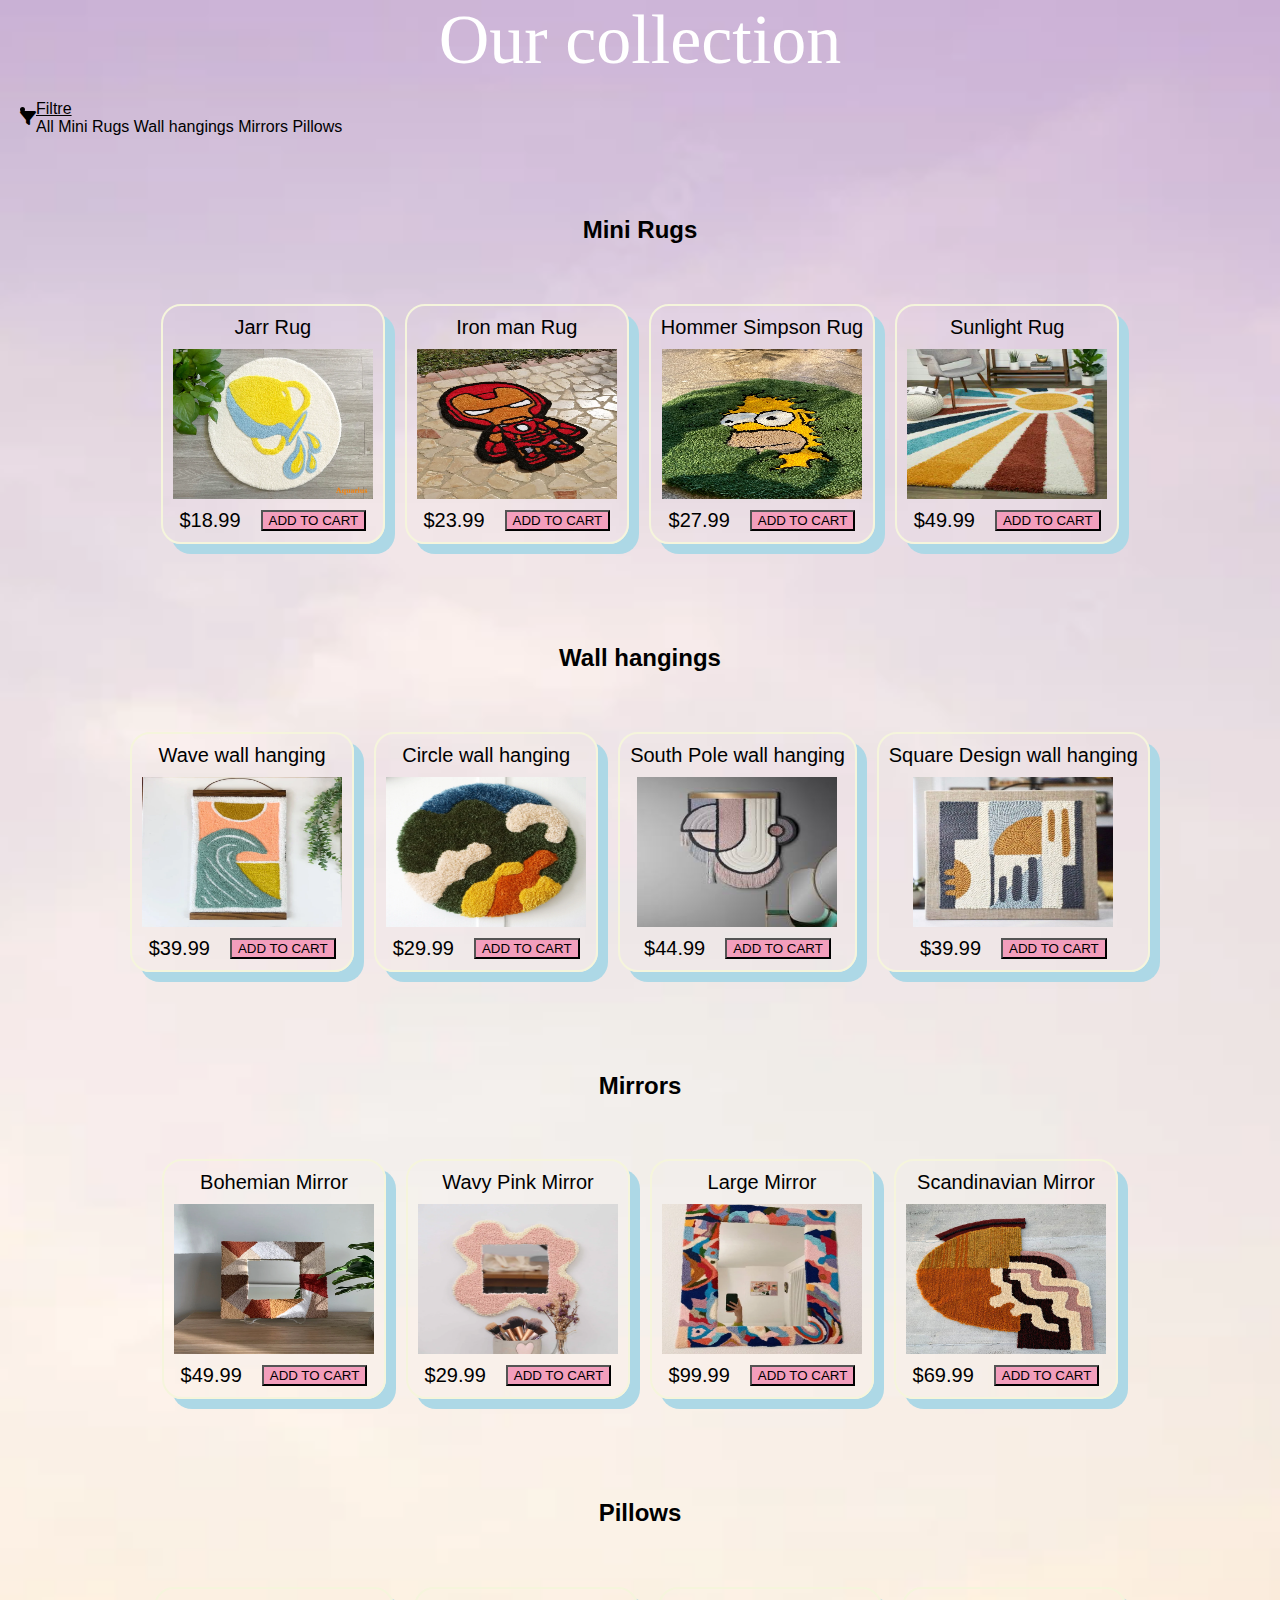
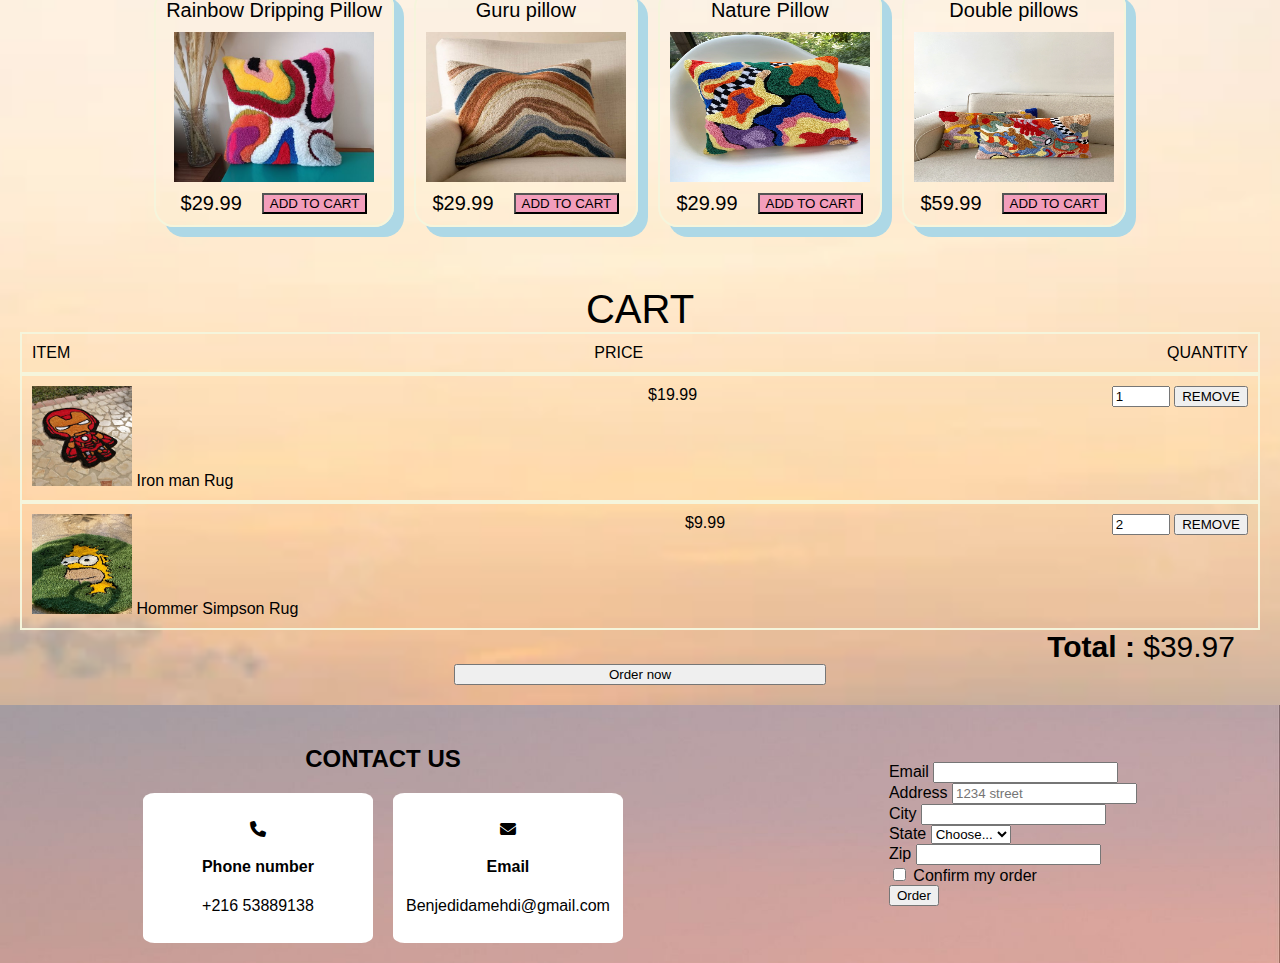
<file: Shop.html>
<!DOCTYPE html>
<html lang="en">
<head>
    <meta charset="UTF-8">
    <meta http-equiv="X-UA-Compatible" content="IE=edge">
    <meta name="viewport" content="width=device-width, initial-scale=1.0">

    <title>Collection</title>
    <link rel="stylesheet" href="https://cdn.jsdelivr.net/npm/bootstrap@4.6.2/dist/css/bootstrap.min.css" integrity="sha384-xOolHFLEh07PJGoPkLv1IbcEPTNtaed2xpHsD9ESMhqIYd0nLMwNLD69Npy4HI+N" crossorigin="anonymous">

    <link rel="stylesheet" type="text/css" href="//fonts.googleapis.com/css?family=Dancing+Script" />
    <link rel="stylesheet" href="Style.css">
  <link rel="stylesheet" href="https://cdnjs.cloudflare.com/ajax/libs/font-awesome/6.1.2/css/all.min.css">

    
</head>
<body id="bodyshop">
    
    <div class="mmm">
        <span id="ordernow"> Our collection</span>
      </div>
      <div class="filtre">
      <i class="fa-solid fa-filter"></i>
      <li class="nav-item dropdown">
        <a class="nav-link dropdown-toggle" id="filtrename" href="#" role="button" data-toggle="dropdown" aria-expanded="false">
          Filtre
        </a>
        <div class="dropdown-menu">
            <a class="dropdown-item"id="boutonfiltre" onclick="showall()" data-filter="all" >All </a>
          <a class="dropdown-item"id="boutonfiltre" onclick="showminirugs()" data-filter="all" >Mini Rugs</a>
          <a class="dropdown-item"id="boutonfiltre" onclick="showwallhangings()" data-filter="MiniRugs" >Wall hangings</a>
          <a class="dropdown-item"id="boutonfiltre"  onclick="showmirrors()" data-filter="Mirrors" >Mirrors</a>
          <a class="dropdown-item"id="boutonfiltre" onclick="showpillows()"  data-filter="Pillows" >Pillows</a>
        </div>
      </li>
    </div>
    <section class="container content-section" id="minirugs">
        
      <div class="aaa">
        <h2 class="section-header" >Mini Rugs</h2>
      </div>
        <div class="shop-items Minirugs" >
            <div class="shop-item">
                <span class="shop-item-title">Jarr Rug</span>
                <img class="shop-item-image" src="image1webp.webp">
                <div class="shop-item-details">
                    <span class="shop-item-price">$18.99</span>
                    <button class="btn btn-primary shop-item-button" type="button">ADD TO CART</button>
                </div>
            </div>
            <div class="shop-item">
                <span class="shop-item-title">Iron man Rug</span>
                <img class="shop-item-image" src="image 2.webp">
                <div class="shop-item-details">
                    <span class="shop-item-price">$23.99</span>
                    <button class="btn btn-primary shop-item-button"type="button">ADD TO CART</button>
                </div>
            </div>
            <div class="shop-item">
                <span class="shop-item-title">Hommer Simpson Rug</span>
                <img class="shop-item-image" src="image 3.webp">
                <div class="shop-item-details">
                    <span class="shop-item-price">$27.99</span>
                    <button class="btn btn-primary shop-item-button" type="button">ADD TO CART</button>
                </div>
            </div>
            <div class="shop-item">
                <span class="shop-item-title">Sunlight Rug</span>
                <img class="shop-item-image" src="tapisssjpg.jpg">
                <div class="shop-item-details">
                    <span class="shop-item-price">$49.99</span>
                    <button class="btn btn-primary shop-item-button" type="button">ADD TO CART</button>
                </div>
            </div>
        </div>
    </section>
    <section class="container content-section" id="wallhangings">
      <div class="aaa">
        <h2 class="section-header" >Wall hangings</h2>
      </div>
        <div class="shop-items Wallhangings" >
            <div class="shop-item">
                <span class="shop-item-title">Wave wall hanging</span>
                <img class="shop-item-image" src="image4.webp">
                <div class="shop-item-details">
                    <span class="shop-item-price">$39.99</span>
                    <button class="btn btn-primary shop-item-button" type="button">ADD TO CART</button>
                </div>
            </div>
            <div class="shop-item">
                <span class="shop-item-title">Circle wall hanging</span>
                <img class="shop-item-image" src="wall1.webp">
                <div class="shop-item-details">
                    <span class="shop-item-price">$29.99</span>
                    <button class="btn btn-primary shop-item-button" type="button">ADD TO CART</button>
                </div>
            </div>
            <div class="shop-item">
              <span class="shop-item-title">South Pole wall hanging</span>
              <img class="shop-item-image" src="wall2.jpeg">
              <div class="shop-item-details">
                  <span class="shop-item-price">$44.99</span>
                  <button class="btn btn-primary shop-item-button" type="button">ADD TO CART</button>
              </div>
          </div>
          <div class="shop-item">
            <span class="shop-item-title"> Square Design wall hanging </span>
            <img class="shop-item-image" src="wall6.jpg">
            <div class="shop-item-details">
                <span class="shop-item-price">$39.99</span>
                <button class="btn btn-primary shop-item-button" type="button">ADD TO CART</button>
            </div>
        </div>
        </div>
    </section>
    <section class="container content-section" id="mirrors">
      <div class="aaa">
      <h2 class="section-header" >Mirrors</h2>
    </div>
      <div class="shop-items Mirrors" >
          <div class="shop-item">
              <span class="shop-item-title">Bohemian Mirror</span>
              <img class="shop-item-image" src="miror1.webp">
              <div class="shop-item-details">
                  <span class="shop-item-price">$49.99</span>
                  <button class="btn btn-primary shop-item-button" type="button">ADD TO CART</button>
              </div>
          </div>
          <div class="shop-item">
              <span class="shop-item-title">Wavy Pink Mirror</span>
              <img class="shop-item-image" src="miror2.webp">
              <div class="shop-item-details">
                  <span class="shop-item-price">$29.99</span>
                  <button class="btn btn-primary shop-item-button" type="button">ADD TO CART</button>
              </div>
          </div>
          <div class="shop-item">
            <span class="shop-item-title">Large Mirror</span>
            <img class="shop-item-image" src="miror3.webp">
            <div class="shop-item-details">
                <span class="shop-item-price">$99.99</span>
                <button class="btn btn-primary shop-item-button" type="button">ADD TO CART</button>
            </div>
        </div>
        <div class="shop-item">
          <span class="shop-item-title">Scandinavian Mirror</span>
          <img class="shop-item-image" src="image 6jpeg.jpeg">
          <div class="shop-item-details">
              <span class="shop-item-price">$69.99</span>
              <button class="btn btn-primary shop-item-button" type="button">ADD TO CART</button>
          </div>
      </div>
      </div>
  </section>
  <section class="container content-section"  id="pillows">
    <div class="aaa">
    <h2 class="section-header" >Pillows</h2>
  </div>
    <div class="shop-items Pillows">
        <div class="shop-item">
            <span class="shop-item-title">Rainbow Dripping Pillow</span>
            <img class="shop-item-image" src="pillow1.jpg">
            <div class="shop-item-details">
                <span class="shop-item-price">$29.99</span>
                <button class="btn btn-primary shop-item-button" type="button">ADD TO CART</button>
            </div>
        </div>
        <div class="shop-item">
            <span class="shop-item-title">Guru pillow</span>
            <img class="shop-item-image" src="pillow2.jpg">
            <div class="shop-item-details">
                <span class="shop-item-price">$29.99</span>
                <button class="btn btn-primary shop-item-button" type="button">ADD TO CART</button>
            </div>
        </div>
        <div class="shop-item">
          <span class="shop-item-title">Nature Pillow</span>
          <img class="shop-item-image" src="pillow3.webp">
          <div class="shop-item-details">
              <span class="shop-item-price">$29.99</span>
              <button class="btn btn-primary shop-item-button" type="button">ADD TO CART</button>
          </div>
      </div>
      <div class="shop-item">
        <span class="shop-item-title">Double pillows</span>
        <img class="shop-item-image" src="pillow4.webp">
        <div class="shop-item-details">
            <span class="shop-item-price">$59.99</span>
            <button class="btn btn-primary shop-item-button" type="button">ADD TO CART</button>
        </div>
    </div>
    </div>
  </section>
  </section>
    <section class="container content-section" id="CART">
      <div class="mmm">
       <span class="cart"> CART</span>
      </div>
        <div class="cart-row">
            <span class="cart-item cart-header cart-column">ITEM</span>
            <span class="cart-price cart-header cart-column">PRICE</span>
            <span class="cart-quantity cart-header cart-column">QUANTITY</span>
        </div>
        <div class="cart-items">
            <div class="cart-row">
                <div class="cart-item cart-column">
                    <img class="cart-item-image" src="image 2.webp" width="100" height="100">
                    <span class="cart-item-title">Iron man Rug</span>
                </div>
                <span class="cart-price cart-column">$19.99</span>
                <div class="cart-quantity cart-column">
                    <input class="cart-quantity-input" type="number" value="1">
                    <button class="btn btn-danger" type="button">REMOVE</button>
                </div>
            </div>
            <div class="cart-row">
                <div class="cart-item cart-column">
                    <img class="cart-item-image" src="image 3.webp" width="100" height="100">
                    <span class="cart-item-title">Hommer Simpson Rug</span>
                </div>
                <span class="cart-price cart-column">$9.99</span>
                <div class="cart-quantity cart-column">
                    <input class="cart-quantity-input" type="number" value="2">
                    <button class="btn btn-danger" type="button">REMOVE</button>
                </div>
            </div>
        </div>
        <div class="cart-total">
            <strong class="cart-total-title">Total&nbsp:&nbsp</strong>
            <span class="cart-total-price"> $39.97&nbsp &nbsp</span>
        </div>
        <div class="Order">
        <button class="btn btn-primary btn-purchase" type="button"> Order now</button>
      </div>
      </section>
      <section class="sectionfinal" >
        <div class="aaaaa">
          <div class="maincontact">
          <h2>CONTACT US</h2>
          <span></span>
        </div>
        <div class="contactus">
          <div class="phone">
            <i class="fa-solid fa-phone"></i>
            <h4>Phone number</h4>
            <span>+216 53889138</span>
          </div>
      <div class="mail">
        <i class="fa-solid fa-envelope"></i>
        <h4>Email</h4>
        <span>Benjedidamehdi@gmail.com</span>
      </div>
        </div>
        </div>
        <form class="formm">
          <div class="form-row">
            <div class="form-group col-md-6">
              <label for="inputEmail4">Email</label>
              <input type="email" class="form-control" id="inputEmail4">
            </div>
           
          </div>
          <div class="form-group">
            <label for="inputAddress">Address</label>
            <input type="text" class="form-control" id="inputAddress" placeholder="1234 street">
          </div>
          
          <div class="form-row">
            <div class="form-group col-md-6">
              <label for="inputCity">City</label>
              <input type="text" class="form-control" id="inputCity">
            </div>
            <div class="form-group col-md-4">
              <label for="inputState">State</label>
              <select id="inputState" class="form-control">
                <option selected>Choose...</option>
                <option>Sousse</option>
                <option>Tunis</option>
                <option>Sfax</option>
                <option>Other</option>
              </select>
            </div>
            <div class="form-group col-md-2">
              <label for="inputZip">Zip</label>
              <input type="text" class="form-control" id="inputZip">
            </div>
          </div>
          <div class="form-group">
            <div class="form-check">
              <input class="form-check-input" type="checkbox" id="gridCheck">
              <label class="form-check-label" for="gridCheck">
                Confirm my order
              </label>
            </div>
          </div>
          <button type="submit" class="btn btn-primary"  >Order</button>
        </form>
        
      </section>
      <script src="reservation.js"></script>
      <script src="https://cdn.jsdelivr.net/npm/jquery@3.5.1/dist/jquery.slim.min.js" integrity="sha384-DfXdz2htPH0lsSSs5nCTpuj/zy4C+OGpamoFVy38MVBnE+IbbVYUew+OrCXaRkfj" crossorigin="anonymous"></script>
      <script src="https://cdn.jsdelivr.net/npm/bootstrap@4.6.2/dist/js/bootstrap.bundle.min.js" integrity="sha384-Fy6S3B9q64WdZWQUiU+q4/2Lc9npb8tCaSX9FK7E8HnRr0Jz8D6OP9dO5Vg3Q9ct" crossorigin="anonymous"></script>
</body>
</html>
</file>
<file: Style.css>
body {
    font-family:  'Poppins', sans-serif !important;
    margin: 0;
    padding: 0;
}
header {
    display: flex;
    justify-content: space-around;
    background-color: #fff;
    
    top: 0px;
    left: 0px;
    right: 0px;
    z-index: 100;
    height: 120px;
    padding: 20px;
    
    }
    .navbare{

        width: 50vw;
        display: flex;
        justify-content: center;
        align-items: center;
        text-decoration: none;
        gap: 20px;
    }
    .navbare ul {
        display: flex;
        justify-content: center;
        align-items: center;
        gap: 20px;
        list-style-type: none;
    
    }
    .navbare ul li a{
        text-decoration: none;
        color: black;
        text-transform: capitalize;
        font-weight: 600;
        
    }
    .navbare ul li a:hover{
        color:rgb(251, 167, 181);
        transition: 0.5S;
    }
    #ab{
        color: rgb(251, 167, 181);
    }
    .logo a img{
        width: 100px;
        height: 100px;
        border-radius: 50%;
    }
    .logo{
        display: flex;
        flex-direction: column;
        justify-content: flex-start;
        align-items: center;
       
    }
  
    .daslagas{
        display: flex !important;
        justify-content: center;
        align-items: center;
        flex-direction: column;
        width: 30%;
        background-image: url(w-qjCHPZbeXCQ-unsplash.jpg);
        background-position: center;
        background-repeat: no-repeat;
        background-size: cover;
        height: 650px;
        
    }
    .sectionone{
        display: flex;
        width:100%;
        padding: 30px;
    }
    .carousel{
        width: 100%;
    }
    
    .sectionone img{
        height: 650px !important;
    }
    .daslagas h2{
        font-family: 'Dancing Script', cursive;
        color: #fff;
      font-size: 50px;
      margin: 0;
        
       
    }
    .daslagas h3{
    font-size:20px;
    text-transform: uppercase;
    color: #fff;
    letter-spacing: 3px;
           
    }
    #carouselExampleControls{
    
  height: 650px;
   
    }
    .daslagas  button a{
        text-decoration: none;
        color:rgb(251, 167, 181);
        transition: all .3s;
    }
    .daslagas button{
    font-size: 20px;
   font-family: roboto ;
    background-color: #fff;
    padding: 12px 25px;
     border-radius: 3px;
    font-weight: 600;
    border: 0;
    width: fit-content;
   
    }
   

        
     
     .aboutus{
        display: flex;
        justify-content: center;
        align-items: center;
        flex-direction: column;
        padding: 30px;
        gap: 20px;

     }
    
     .aboutus div h2{
        position: relative;
    font-size: 15px;
  
    font-weight: 500;
    letter-spacing: 2px;
    text-transform: uppercase;
    padding-left: 40px;
        color:rgb(251, 167, 181) ;
     }
     .sectiontwo{
        display: flex;
        justify-content: center;
        align-items: center;
        gap: 10px;
     }
     .content-section{
        display: flex;
        flex-direction: column;
        padding: 20px;
        gap: 20;
     }
     .mmm{
        display: flex;
        justify-content: center;
        align-items: center;
        font-family: 'Dancing Script', cursive;
        font-size: 70px;
        
     }
    
     
     .shop-items{
        display: flex !important;
        justify-content: center;
      align-items: center;
      gap: 20px;
      padding: 20px;
     

     }
     
     .shop-items img{
        width: 200px;
        height: 150px;
        cursor:pointer;

     }
    
     .shop-item{
        display: flex ;
        flex-direction: column;
        justify-content: center;
    align-items: center;
    gap: 10px;
    border: 2px solid beige;
    border-radius: 20px;
    padding: 10px;
    color: black;
    font-size: 20px;
    font-family:Arial, Helvetica, sans-serif;
    box-shadow: 10px 10px lightblue;
  
     }
    .shop-item-details{
        display: flex;
        justify-content: center;
        align-items:center;
        gap: 20px;
    }
    .shop-item-details button{
        background-color: rgb(243, 158, 188);
    }
    .shop-item-details button:hover{
        background-color: rgb(247, 190, 210);
    }
    .cart-row{
        display: flex !important;
        justify-content: space-between;
        padding: 10px;
        border: 2px beige solid;
        
    }
    .cart-total{
        display: flex;
        justify-content: flex-end;
        font-size: 30px;
    }
    .btn-purchase{
        width: 30%;
    }
    .Order{
        display: flex;
        justify-content: center;
        align-items: center;
    }
    .aaa{
        display: flex;
        justify-content: center;
        align-items: center;
        padding: 20px;
        
        
    }
    .cart{
        font-family:'Poppins', sans-serif ;
        font-size: 40px;
    }
  
    .sectionfinal{
        display: flex;
        justify-content: space-around;
        align-items: center;
        gap: 20px;
        padding: 20px;
    background-image: url(sky_sunset_gradient_170507_1600x900.jpg);     
      background-repeat: no-repeat;
        
        background-size:cover;
       
      
    }
    .cart-quantity-input{
        width: 50px;
    }
  
    .filtre{
        display: flex;
        justify-content: flex-start;
        padding: 20px;
align-items: center;

    }
  
   
 
   #ordernow{
    font-size: 100%;
    font-family: 'Brush Script MT', cursive;
    color:white;
   }
   #bodyshop{
    background-image: url(backfinal.webp);
    background-repeat: no-repeat;
    background-position: center;
    background-size: cover;
   }
   
  .section-header{
    font-family:  Roboto,-apple-system,BlinkMacSystemFont,Segoe UI,Helvetica Neue,Arial,sans-serif;
  }
  #filtrename{
    color: black;
    font-weight: 300;
  }
  .fourniture{
    padding: 20px;
    display: flex;
    flex-direction: column;
    gap: 40px;
    background-color:antiquewhite;
  }
  .fourniture h1{
    color: gold;
    font-family: Roboto,-apple-system,BlinkMacSystemFont,Segoe UI,Helvetica Neue,Arial,sans-serif ;
    font-size: 50px;
  }
  .fourniture h2{
    color: #3c4d70;
    font-family:  Roboto,-apple-system,BlinkMacSystemFont,Segoe UI,Helvetica Neue,Arial,sans-serif;
  }
  .fourniture p{
    font-family:  Roboto,-apple-system,BlinkMacSystemFont,Segoe UI,Helvetica Neue,Arial,sans-serif;
  }
  .fourniture img{
    width: 400px;
    height: 400px;
    transition: transform .2s
  }
  .fourniture img:hover{
    transform: scale(1.1);
  }
  .fourniture div{
    display: flex;
    justify-content: center;
    align-items: center;
  }
  .footer{
    background-color: rgb(247, 190, 210);
    height: 230px;
    padding:40px ;
    display: flex;
    justify-content: space-around;
    align-items: center;
  }
  .footer img{
    width: 150px;
        height: 150px;
        border-radius: 50%;
  }
  .socialmedia{
    gap: 20px;
    display: flex;
    justify-content: center;
    align-items: center;

  }
  .copy{
    font-size: 14px;
    line-height: 25px;
    color: #2a2a2a;

  }
  .phone{
    width: 230px;
    height: 150px;
    background-color: white;
    display: flex;
    flex-direction: column;
    justify-content: center;
    align-items: center;
    border-radius: 5%;
  }
  .mail{
    width: 230px;
    height: 150px;
    background-color: white;
    display: flex;
    flex-direction: column;
    align-items: center;
    justify-content: center;
    border-radius: 5%;
  }
  .contactus{
    display: flex;
    justify-content: center;
    align-items: center;
    gap: 20px;
    font-family:  Roboto,-apple-system,BlinkMacSystemFont,Segoe UI,Helvetica Neue,Arial,sans-serif;
  }
  .maincontact{
    display: flex;
    justify-content: center;
    align-items: center;
  }
  @media screen and (max-width: 570px) {
    header{
        
        flex-direction: column;
        
    }
    .sectionone{
        flex-direction: column;
        
    }
    .aboutus{
        flex-direction: column;
        
        
    }
    
   
    .footer{
        flex-direction: column;
       
    }
    .klem{
      
      flex-direction: column;
      
   }

   .Minirugs{
    flex-direction: column;
   }
   .Wallhangings{
    flex-direction: column;
   }
   .Mirrors{
    flex-direction: column;
   }
   .Pillows{
    flex-direction: column;
   }
   .sectionfinal{
    flex-direction: column;
   }
   .aaaaa{
    flex-direction: column;
   }
   .contactus{
    flex-direction: column;
   }
 }

 .klem{
    display: flex;
    flex-direction: column;
 }
 .video{
  display: flex;
  justify-content: center;
  align-items: center;
 }
</file>
